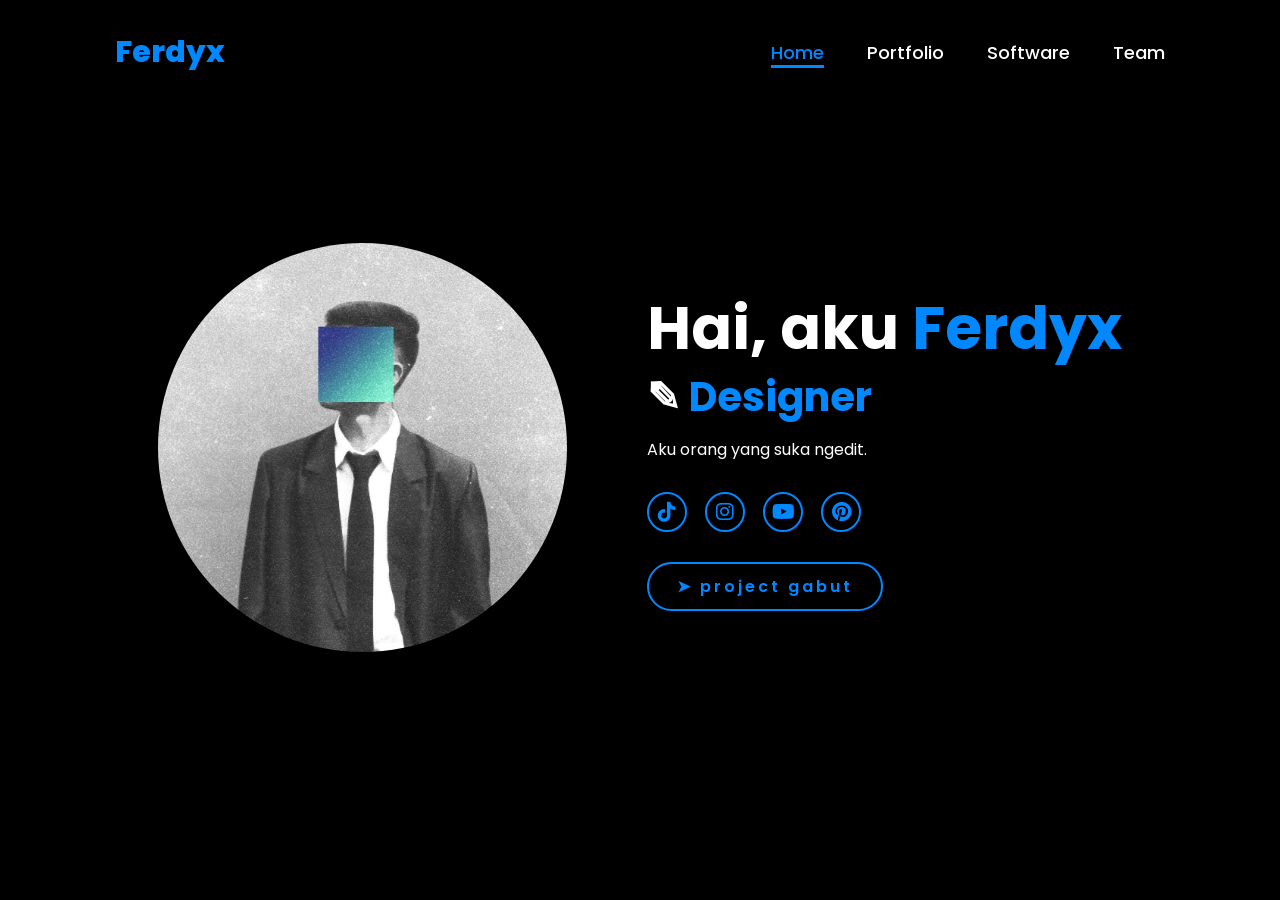
<file: index.html>
<!DOCTYPE html>
<html lang="en">
    
<head>
    <meta charset="UTF-8">
    <meta name="viewport" content="width=device-width, initial-scale=1.0">
    <link rel="stylesheet" href="https://cdnjs.cloudflare.com/ajax/libs/font-awesome/6.5.2/css/all.min.css">
    <link rel="stylesheet" href="style.css">
    <title>Portfolio</title>
</head>
<body>
    <header>
        <a href="#" class="logo">Ferdyx</a>

        <nav>
            <a href="#" class="active">Home</a>
            <a href="#" >Portfolio</a>
            <a href="#" >Software</a>
            <a href="#" >Team</a>
        </nav>
    </header>
    <section class="home">
        <div class="home-img">
            <img src="pp.ferdyx.jpg" alt="">
        </div>
        <div class="home-content">
            <h1>Hai, aku <span>Ferdyx</span></h1>
            <h3 class="typing-text">ׂ✎ <span></span></h3>
            <p>Aku orang yang suka ngedit.</p>
            <div class="social-icons">
                <a href="#"><i class="fa-brands fa-tiktok"></i></a>
                <a href="#"><i class="fa-brands fa-instagram"></i></a>
                <a href="#"><i class="fa-brands fa-youtube"></i></a>
                <a href="#"><i class="fa-brands fa-pinterest"></i></a>
            </div>
            <a href="#" class="btn">➤ project gabut</a>
        </div>
    </section>
</body>
</html>
</file>
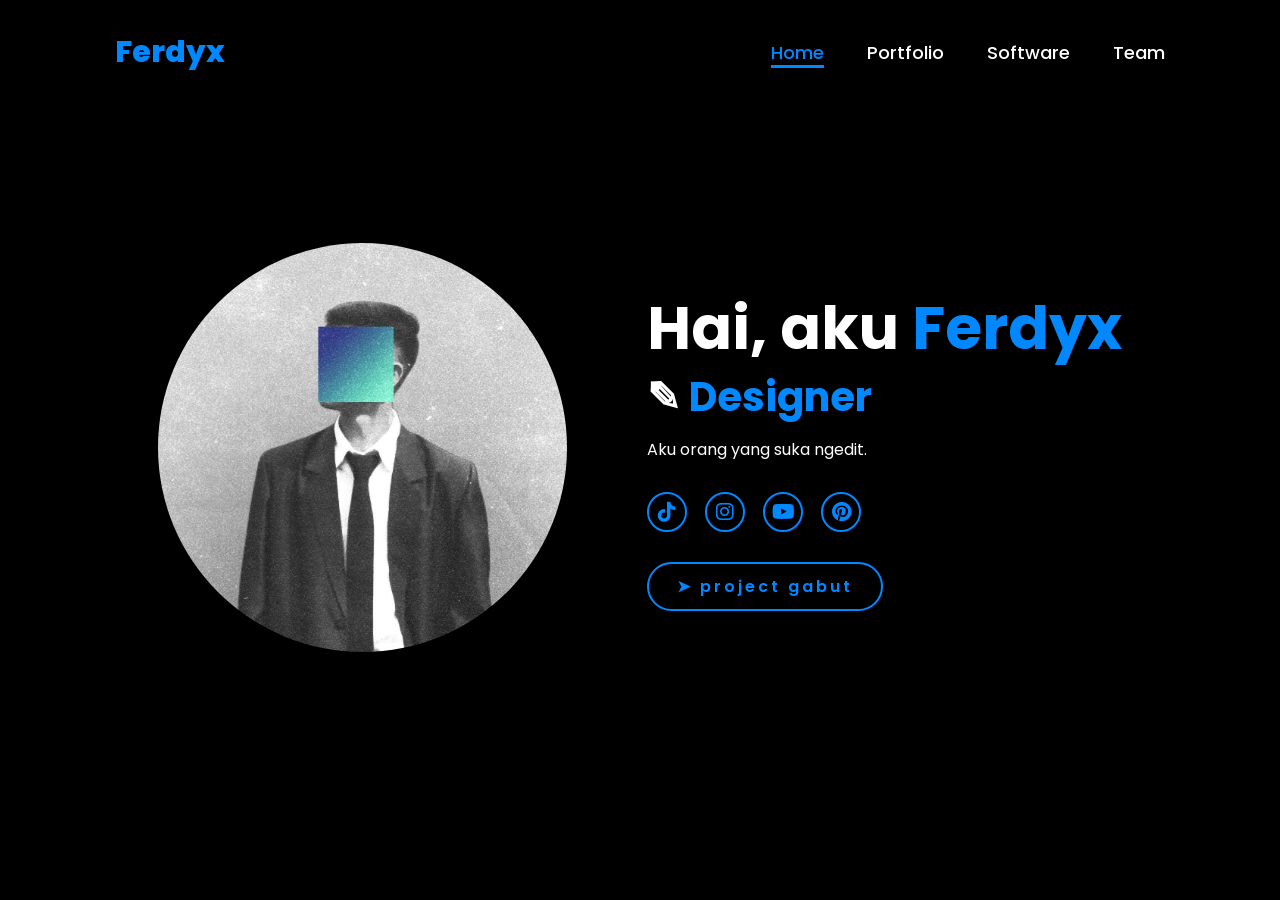
<file: index.2.html>
<!DOCTYPE html>
<html lang="en">
    
<head>
    <meta charset="UTF-8">
    <meta name="viewport" content="width=device-width, initial-scale=1.0">
    <link rel="stylesheet" href="https://cdnjs.cloudflare.com/ajax/libs/font-awesome/6.5.2/css/all.min.css">
    <link rel="stylesheet" href="style.css">
    <title>Portfolio</title>
</head>
<body>
    <header>
        <a href="#" class="logo">Ferdyx</a>

        <nav>
            <a href="#" class="active">Home</a>
            <a href="#" >Portfolio</a>
            <a href="#" >Software</a>
            <a href="#" >Team</a>
        </nav>
    </header>
    <section class="home">
        <div class="home-img">
            <img src="pp.ferdyx.jpg" alt="">
        </div>
        <div class="home-content">
            <h1>Hai, aku <span>Ferdyx</span></h1>
            <h3 class="typing-text">ׂ✎ <span></span></h3>
            <p>Aku orang yang suka ngedit.</p>
            <div class="social-icons">
                <a href="#"><i class="fa-brands fa-tiktok"></i></a>
                <a href="#"><i class="fa-brands fa-instagram"></i></a>
                <a href="#"><i class="fa-brands fa-youtube"></i></a>
                <a href="#"><i class="fa-brands fa-pinterest"></i></a>
            </div>
            <a href="#" class="btn">➤ project gabut</a>
        </div>
    </section>
</body>
</html>
</file>
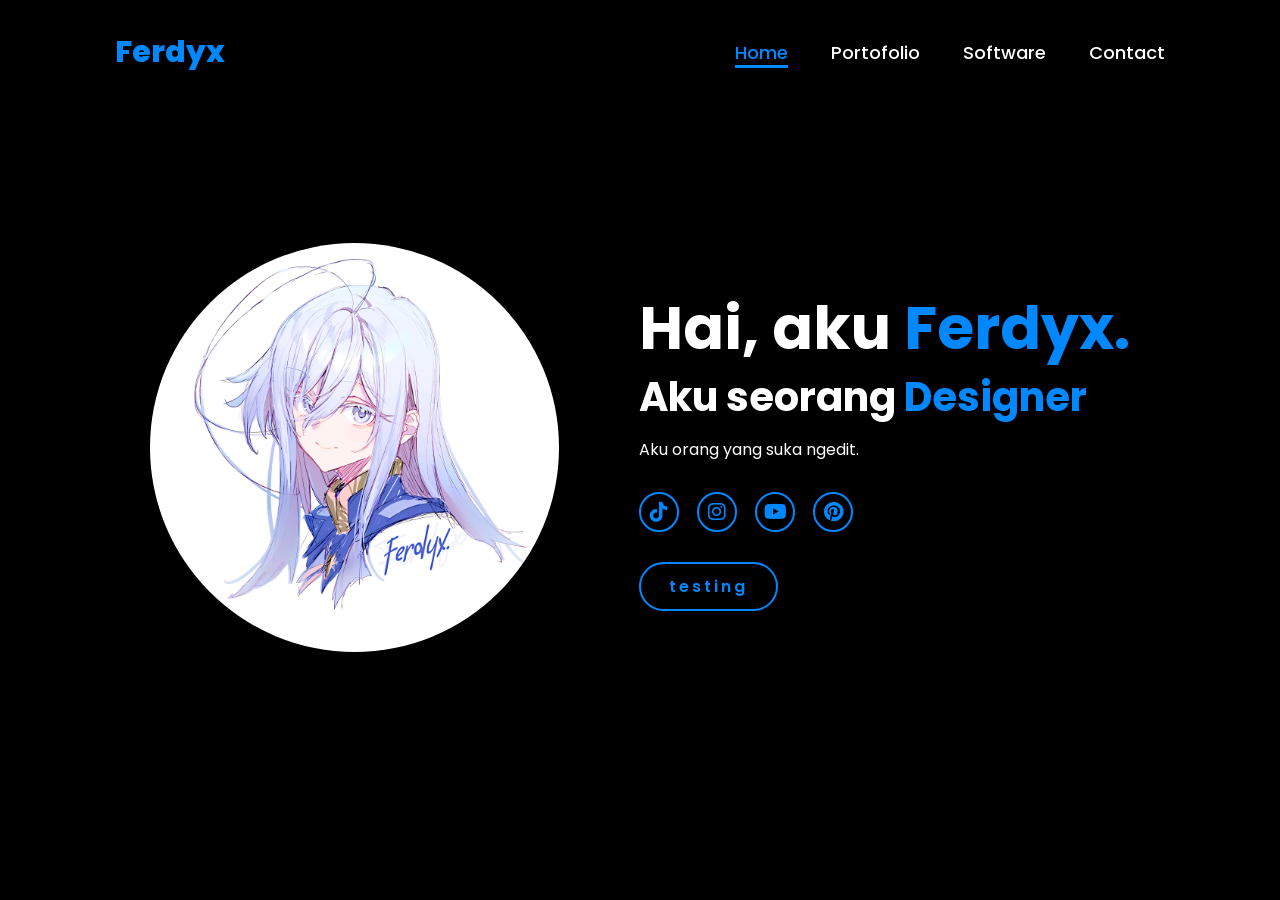
<file: index1.html>
<!DOCTYPE html>
<html lang="en">
    
<head>
    <meta charset="UTF-8">
    <meta name="viewport" content="width=device-width, initial-scale=1.0">
    <link rel="stylesheet" href="https://cdnjs.cloudflare.com/ajax/libs/font-awesome/6.5.2/css/all.min.css">
    <link rel="stylesheet" href="style.css">
    <title>Portfolio</title>
</head>
<body>
    <header>
        <a href="#" class="logo">Ferdyx</a>

        <nav>
            <a href="#" class="active">Home</a>
            <a href="#" >Portofolio</a>
            <a href="#" >Software</a>
            <a href="#" >Contact</a>
        </nav>
    </header>
    <section class="home">
        <div class="home-img">
            <img src="pp lena.jpg" alt="">
        </div>
        <div class="home-content">
            <h1>Hai, aku <span>Ferdyx.</span></h1>
            <h3 class="typing-text">Aku seorang <span></span></h3>
            <p>Aku orang yang suka ngedit.</p>
            <div class="social-icons">
                <a href="#"><i class="fa-brands fa-tiktok"></i></a>
                <a href="#"><i class="fa-brands fa-instagram"></i></a>
                <a href="#"><i class="fa-brands fa-youtube"></i></a>
                <a href="#"><i class="fa-brands fa-pinterest"></i></a>
            </div>
            <a href="#" class="btn">testing</a>
        </div>
    </section>
</body>
</html>
</file>
<file: style.css>
@import url('https://fonts.googleapis.com/css2?family=Poppins:wght@100;200;300;400;500;600&display=swap');

*{
    margin: 0;
    padding: 0;
    box-sizing: border-box;
    text-decoration: none;
    border: none;
    outline: none;
    font-family: 'Poppins', sans-serif;
}

html{
    font-size: 62.5%;
}

body{
    width: 100%;
    height: 100vh;
    overflow-x: hidden;
    background-color: rgb(0, 0, 0);
    color: white;
}

header{
    margin-top: 20px;
    position: fixed;
    top: 0;
    left: 0;
    width: 100%;
    padding: 1rem 9%;
    background-color: transparent;
    filter: drop-shadow(10px);
    display: flex;
    justify-content: space-between;
    align-items: center;
    z-index: 100;
}

.logo{
    font-size: 3rem;
    color: #0188ff;
    font-weight: 800;
    cursor: pointer;
    transition: 0.5s ease;
}

.logo:hover{
    transform: scale(1.1);
}

nav a{
    font-size: 1.8rem;
    color: white;
    margin-left: 4rem;
    font-weight: 500;
    transition: 0.3s ease;
    border-bottom: 3px solid transparent;
}

nav a:hover,
nav a.active{
    color: #0188ff;
    border-bottom: 3px solid #0188ff;
}

@media(max-width:995px){
    nav{
        position: absolute;
        display: none;
        top: 0;
        right: 0;
        width: 40%;
        border-left: 3px solid #0188ff;
        border-bottom: 3px solid #0188ff;
        border-bottom-left-radius: 2rem;
        padding: 1rem solid;
        background-color: #161616;
        border-top: 0.1rem solid rgba(0,0,0,0.1);
    }

    nav.active{
        display: block;
    }

    nav a{
        display: block;
        font-size: 2rem;
        margin: 3rem 0;
    }

    nav a:hover,
    nav a.active{
        padding: 1rem;
        border-radius: 0.5rem;
        border-bottom: 0.5rem solid #0188ff;
    }
}

section{
    min-height: 100vh;
    padding: 5rem 9% 5rem;
}

.home{
    display: flex;
    justify-content: center;
    align-items: center;
    gap: 8rem;
    background-color: black;
}

.home .home-content h1{
    font-size: 6rem;
    font-weight: 700;
    line-height: 1.3;
}

span{
    color: #0188ff;
}

.home-content h3{
    font-size: 4rem;
    margin-bottom: 1rem;
    font-weight: 700;
}

.home-content p{
    font-size: 1.6rem;
}

.home-img{
    border-radius: 50%;
}

.home-img img{
    position: relative;
    width: 32vw;
    border-radius: 50%;
    box-shadow: 0 0 25px solid #0188ff;
    cursor: pointer;
    transition: 0.2s linear;
}

.home-img img:hover{
    font-size: 1.8rem;
    font-weight: 500;
}

.social-icons a{
    display: inline-flex;
    justify-content: center;
    align-items: center;
    width: 4rem;
    height: 4rem;
    background-color: transparent;
    border: 0.2rem solid #0188ff;
    font-size: 2rem;
    border-radius: 50%;
    margin: 3rem 1.5rem 3rem 0;
    transition: 0.3s ease;
    color: #0188ff;
}

.social-icons a:hover{
    color: black;
    transform: scale(1.3) translateY(-5px);
    background-color: #0188ff;
    box-shadow: 0  0 25px #0188ff;
}

.btn{
    display: inline-block;
    padding: 1rem 2.8rem;
    background-color: black;
    border-radius: 4rem;
    font-size: 1.6rem;
    color: #0188ff;
    letter-spacing: 0.3rem;
    font-weight: 600;
    border: 2px solid #0188ff;
    transition: 0.3s ease;
    cursor: pointer;
}

.btn:hover{
    transform: scale3d(1.03);
    background-color: #0188ff;
    color: black;
    box-shadow: 0 0 25px #0188ff;
}

.typing-text{
    font-size: 34px;
    font-weight: 600;
    min-width: 280px;
}

.typing-text span{
    position: relative;
}

.typing-text span::before{
    content: "Designer";
    color: #0188ff;
    animation: words 20s infinite;
}

.typing-text span::after{
    content: "";
    background-color: black;
    position: absolute;
    width: calc(100% + 8px);
    height: 100%;
    border-left: 3px solid black;
    right: -8;
    animation: cursor 0.6s infinite;
}

@keyframes cursor{
    to{
        border-left: 3px solid #0188ff;
    }
}

@keyframes words{
    0%, 20%{
        content: "Typography";
    }
    21%, 40%{
        content: "Gfx";
    }
    41%, 60%{
        content: "Poster";
    }
    61%, 80%{
        content: "Mv";
    }
    81%, 100%{
        content: "Dan lain-lain";
    }
}

@media (max-width: 1000px){
    .home{
        gap: 4rem;
    }
}

@media(max-width:995px){
    .home{
        flex-direction: column;
        margin: 5rem 4rem;
    }

    .home .home-content h3{
        font-size: 2.5rem;
    }

    .home-content h1{
        font-size: 5rem;
    }

    .home-img img{
        width: 70vw;
        margin-top: 4rem;
    }
}
</file>
